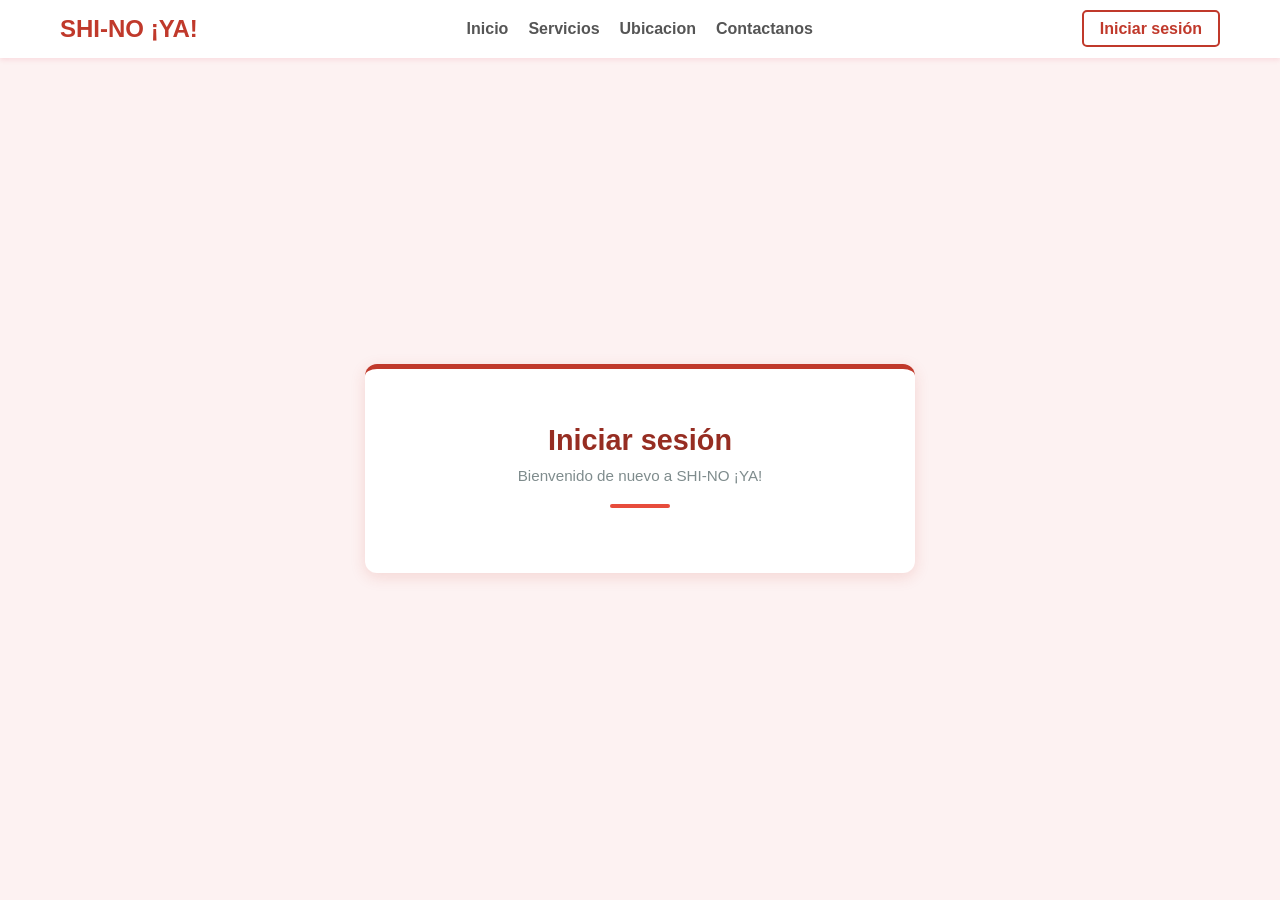
<file: index.html>
<!DOCTYPE html>
<html lang="es">
<head>
    <meta charset="UTF-8">
    <meta name="viewport" content="width=device-width, initial-scale=1.0">
    <title>SHI-NO ¡YA! - Iniciar Sesión</title>
    <link rel="stylesheet" href="estilos.css">
</head>
<body>

    <header>
        <div class="container header-container">
            <a href="index.html" class="logo">
                <div class="logo-text">
                    <span>SHI-NO ¡YA!</span>
                </div>
            </a>
            <nav>
                <ul>
                    <li><a href="index.html">Inicio</a></li>
                    <li><a href="#servicios">Servicios</a></li>
                    <li><a href="#">Ubicacion</a></li>
                    <li><a href="#">Contactanos</a></li>
                </ul>
            </nav>
            <div class="nav-buttons">
                <!-- Aquí cambiamos el enlace para que mande directo a la página de compra -->
                <a href="compra.html" class="btn btn-secondary">Iniciar sesión</a>
            </div>
        </div>
    </header>

    <main class="pagina-formulario">
        <section class="tarjeta formulario-tarjeta">
            <div class="logo-container"></div>
            <h1>Iniciar sesión</h1>
            <p class="subtitulo">Bienvenido de nuevo a SHI-NO ¡YA!</p>
            <div class="linea-dorada"></div>
        </section>
    </main>

</body>
</html>
</file>
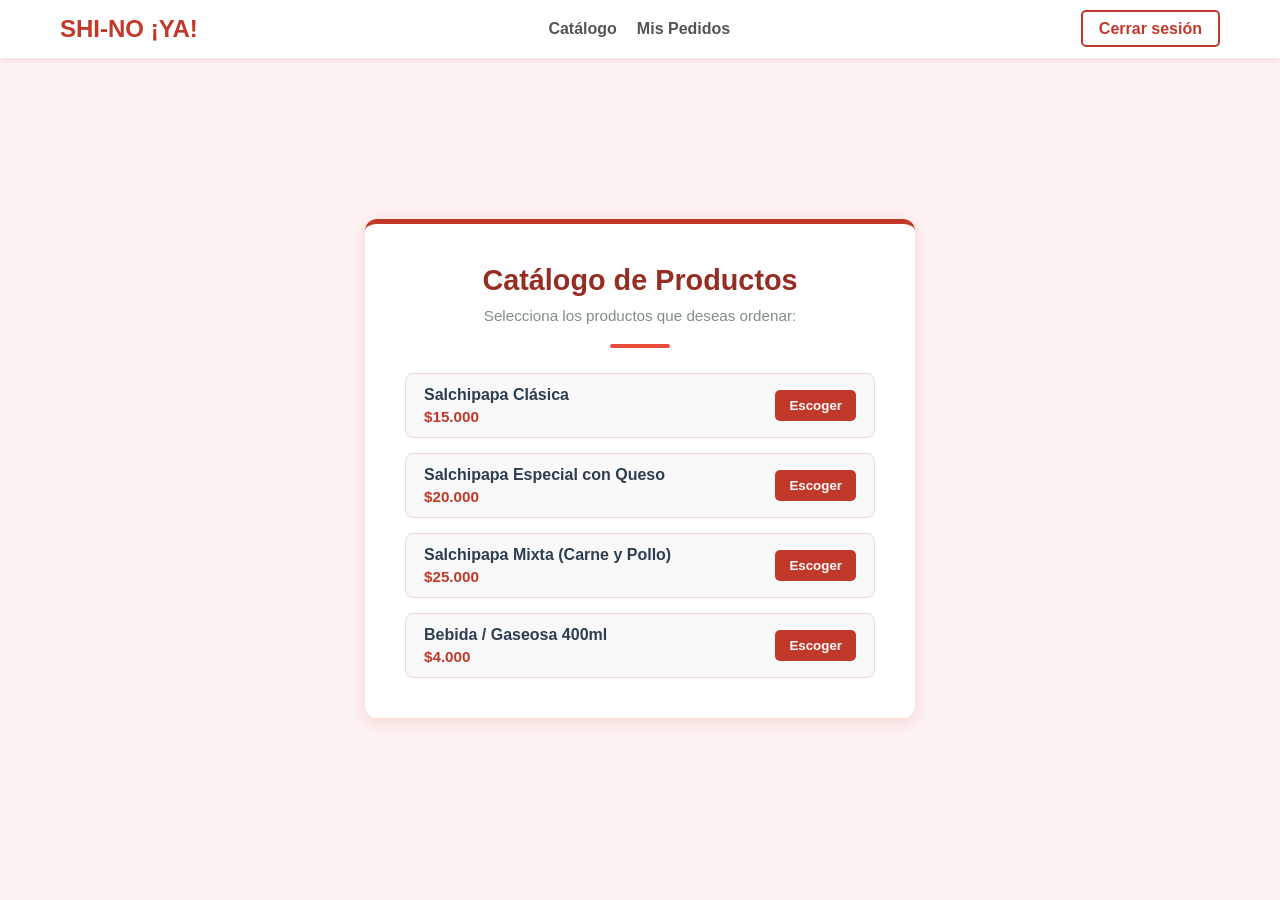
<file: compra.html>
<!DOCTYPE html>
<html lang="es">
<head>
    <meta charset="UTF-8">
    <meta name="viewport" content="width=device-width, initial-scale=1.0">
    <title>SHI-NO ¡YA! - Catálogo y Compras</title>
    <link rel="stylesheet" href="estilos.css">
</head>
<body>

    <header>
        <div class="container header-container">
            <a href="index.html" class="logo">
                <div class="logo-text">
                    <span>SHI-NO ¡YA!</span>
                </div>
            </a>
            <nav>
                <ul>
                    <li><a href="compra.html">Catálogo</a></li>
                    <li><a href="#">Mis Pedidos</a></li>
                </ul>
            </nav>
            <div class="nav-buttons">
                <a href="index.html" class="btn btn-secondary">Cerrar sesión</a>
            </div>
        </div>
    </header>

    <main class="pagina-catalogo">
        <section class="tarjeta-catalogo">
            <h1>Catálogo de Productos</h1>
            <p class="subtitulo">Selecciona los productos que deseas ordenar:</p>
            <div class="linea-dorada"></div>

            <!-- Lista de productos que bajan verticalmente -->
            <div class="lista-productos">
                <div class="item-producto">
                    <div class="info-producto">
                        <span class="nombre-prod">Salchipapa Clásica</span>
                        <span class="precio-prod">$15.000</span>
                    </div>
                    <button class="btn-pedir">Escoger</button>
                </div>

                <div class="item-producto">
                    <div class="info-producto">
                        <span class="nombre-prod">Salchipapa Especial con Queso</span>
                        <span class="precio-prod">$20.000</span>
                    </div>
                    <button class="btn-pedir">Escoger</button>
                </div>

                <div class="item-producto">
                    <div class="info-producto">
                        <span class="nombre-prod">Salchipapa Mixta (Carne y Pollo)</span>
                        <span class="precio-prod">$25.000</span>
                    </div>
                    <button class="btn-pedir">Escoger</button>
                </div>

                <div class="item-producto">
                    <div class="info-producto">
                        <span class="nombre-prod">Bebida / Gaseosa 400ml</span>
                        <span class="precio-prod">$4.000</span>
                    </div>
                    <button class="btn-pedir">Escoger</button>
                </div>
            </div>
        </section>
    </main>

</body>
</html>
</file>
<file: estilos.css>
* {
    margin: 0;
    padding: 0;
    box-sizing: border-box;
    font-family: 'Segoe UI', Tahoma, Geneva, Verdana, sans-serif;
}

body {
    background-color: #fdf2f2;
    color: #333;
}

header {
    background-color: #ffffff;
    box-shadow: 0 2px 5px rgba(220, 20, 60, 0.1);
    width: 100%;
    position: sticky;
    top: 0;
    z-index: 1000;
}

.container.header-container {
    max-width: 1200px;
    margin: 0 auto;
    display: flex;
    justify-content: space-between;
    align-items: center;
    padding: 15px 20px;
}

.logo {
    text-decoration: none;
    color: #c0392b;
    font-weight: bold;
    font-size: 1.5rem;
}

.logo-text span {
    font-size: 1.5rem;
}

nav ul {
    list-style: none;
    display: flex;
    gap: 20px;
}

nav ul li a {
    text-decoration: none;
    color: #555;
    font-weight: 600;
    transition: color 0.3s ease;
}

nav ul li a:hover {
    color: #c0392b;
}

.nav-buttons .btn-secondary {
    text-decoration: none;
    background-color: transparent;
    border: 2px solid #c0392b;
    color: #c0392b;
    padding: 8px 16px;
    border-radius: 5px;
    font-weight: 600;
    transition: all 0.3s ease;
}

.nav-buttons .btn-secondary:hover {
    background-color: #c0392b;
    color: #ffffff;
}

.pagina-formulario {
    display: flex;
    justify-content: center;
    align-items: center;
    min-height: calc(100vh - 80px);
    padding: 40px 20px;
}

.tarjeta.formulario-tarjeta {
    background: #ffffff;
    padding: 40px;
    border-radius: 12px;
    box-shadow: 0 4px 15px rgba(192, 57, 43, 0.15);
    width: 100%;
    max-width: 450px;
    text-align: center;
    border-top: 5px solid #c0392b;
}

.logo-container {
    margin-bottom: 15px;
}

.tarjeta.formulario-tarjeta h1 {
    font-size: 1.8rem;
    color: #962d22;
    margin-bottom: 10px;
}

.subtitulo {
    font-size: 0.95rem;
    color: #7f8c8d;
    margin-bottom: 20px;
}

.linea-dorada {
    width: 60px;
    height: 4px;
    background-color: #e74c3c;
    margin: 0 auto;
    border-radius: 2px;
}

/parte de compras/

* {
    margin: 0;
    padding: 0;
    box-sizing: border-box;
    font-family: 'Segoe UI', Tahoma, Geneva, Verdana, sans-serif;
}

body {
    background-color: #fdf2f2;
    color: #333;
}

header {
    background-color: #ffffff;
    box-shadow: 0 2px 5px rgba(220, 20, 60, 0.1);
    width: 100%;
    position: sticky;
    top: 0;
    z-index: 1000;
}

.container.header-container {
    max-width: 1200px;
    margin: 0 auto;
    display: flex;
    justify-content: space-between;
    align-items: center;
    padding: 15px 20px;
}

.logo {
    text-decoration: none;
    color: #c0392b;
    font-weight: bold;
    font-size: 1.5rem;
}

.logo-text span {
    font-size: 1.5rem;
}

nav ul {
    list-style: none;
    display: flex;
    gap: 20px;
}

nav ul li a {
    text-decoration: none;
    color: #555;
    font-weight: 600;
    transition: color 0.3s ease;
}

nav ul li a:hover {
    color: #c0392b;
}

.nav-buttons .btn-secondary {
    text-decoration: none;
    background-color: transparent;
    border: 2px solid #c0392b;
    color: #c0392b;
    padding: 8px 16px;
    border-radius: 5px;
    font-weight: 600;
    transition: all 0.3s ease;
}

.nav-buttons .btn-secondary:hover {
    background-color: #c0392b;
    color: #ffffff;
}

.pagina-formulario, .pagina-catalogo {
    display: flex;
    justify-content: center;
    align-items: center;
    min-height: calc(100vh - 80px);
    padding: 40px 20px;
}

.tarjeta.formulario-tarjeta, .tarjeta-catalogo {
    background: #ffffff;
    padding: 40px;
    border-radius: 12px;
    box-shadow: 0 4px 15px rgba(192, 57, 43, 0.15);
    width: 100%;
    max-width: 550px;
    text-align: center;
    border-top: 5px solid #c0392b;
}

.tarjeta-catalogo h1 {
    font-size: 1.8rem;
    color: #962d22;
    margin-bottom: 10px;
}

.subtitulo {
    font-size: 0.95rem;
    color: #7f8c8d;
    margin-bottom: 20px;
}

.linea-dorada {
    width: 60px;
    height: 4px;
    background-color: #e74c3c;
    margin: 0 auto 25px auto;
    border-radius: 2px;
}

/* Estilos de la lista de productos hacia abajo */
.lista-productos {
    display: flex;
    flex-direction: column;
    gap: 15px;
    text-align: left;
}

.item-producto {
    display: flex;
    justify-content: space-between;
    align-items: center;
    background-color: #f9f9f9;
    padding: 12px 18px;
    border-radius: 8px;
    border: 1px solid #f0d5d5;
}

.info-producto {
    display: flex;
    flex-direction: column;
    gap: 4px;
}

.nombre-prod {
    font-weight: 600;
    color: #2c3e50;
    font-size: 1rem;
}

.precio-prod {
    color: #c0392b;
    font-weight: bold;
    font-size: 0.95rem;
}

.btn-pedir {
    background-color: #c0392b;
    color: white;
    border: none;
    padding: 8px 14px;
    border-radius: 5px;
    font-weight: 600;
    cursor: pointer;
    transition: background 0.3s ease;
}

.btn-pedir:hover {
    background-color: #962d22;
}
</file>
